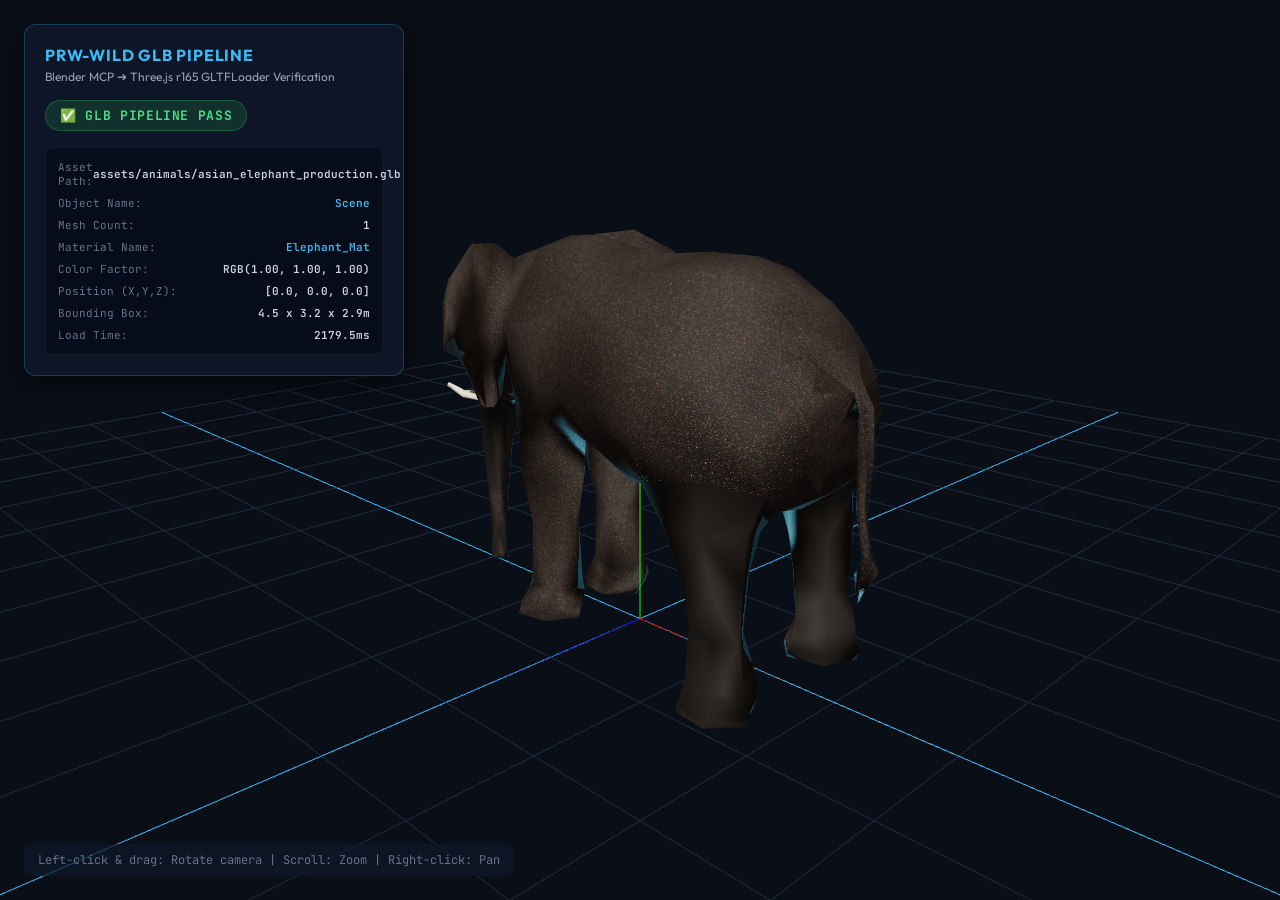
<file: src/prw_wild/web/static/elephant_test.html>
<!DOCTYPE html>
<html lang="en">
<head>
  <meta charset="UTF-8">
  <meta name="viewport" content="width=device-width, initial-scale=1.0">
  <title>PRW-Wild — Blender GLB Pipeline Verification</title>
  <link rel="preconnect" href="https://fonts.googleapis.com">
  <link rel="preconnect" href="https://fonts.gstatic.com" crossorigin>
  <link href="https://fonts.googleapis.com/css2?family=JetBrains+Mono:wght@400;600;700&family=Outfit:wght@400;600;700&display=swap" rel="stylesheet">
  <style>
    * {
      box-sizing: border-box;
      margin: 0;
      padding: 0;
    }
    body, html {
      width: 100%;
      height: 100%;
      overflow: hidden;
      background: #0a0e17;
      color: #e2e8f0;
      font-family: 'Outfit', sans-serif;
    }
    #viewportCanvas {
      width: 100%;
      height: 100%;
      display: block;
    }
    #hud {
      position: absolute;
      top: 24px;
      left: 24px;
      width: 380px;
      background: rgba(15, 23, 42, 0.88);
      backdrop-filter: blur(12px);
      border: 1px solid rgba(56, 189, 248, 0.25);
      border-radius: 12px;
      padding: 20px;
      box-shadow: 0 10px 30px rgba(0, 0, 0, 0.6);
      z-index: 100;
    }
    .hud-title {
      font-size: 16px;
      font-weight: 700;
      color: #38bdf8;
      letter-spacing: 0.05em;
      text-transform: uppercase;
      margin-bottom: 4px;
    }
    .hud-subtitle {
      font-size: 12px;
      color: #94a3b8;
      margin-bottom: 16px;
    }
    .status-badge {
      display: inline-flex;
      align-items: center;
      gap: 8px;
      padding: 6px 14px;
      border-radius: 9999px;
      font-size: 13px;
      font-weight: 700;
      font-family: 'JetBrains Mono', monospace;
      letter-spacing: 0.05em;
      margin-bottom: 16px;
    }
    .status-loading {
      background: rgba(234, 179, 8, 0.15);
      color: #facc15;
      border: 1px solid rgba(234, 179, 8, 0.3);
    }
    .status-success {
      background: rgba(34, 197, 94, 0.15);
      color: #4ade80;
      border: 1px solid rgba(34, 197, 94, 0.3);
    }
    .status-error {
      background: rgba(239, 68, 68, 0.15);
      color: #f87171;
      border: 1px solid rgba(239, 68, 68, 0.3);
    }
    .hud-details {
      font-family: 'JetBrains Mono', monospace;
      font-size: 11px;
      display: flex;
      flex-direction: column;
      gap: 8px;
      background: rgba(3, 7, 18, 0.6);
      border-radius: 8px;
      padding: 12px;
      border: 1px solid rgba(255, 255, 255, 0.06);
    }
    .detail-row {
      display: flex;
      justify-content: space-between;
      align-items: center;
    }
    .detail-label {
      color: #64748b;
    }
    .detail-value {
      color: #cbd5e1;
      font-weight: 600;
    }
    .value-highlight {
      color: #38bdf8;
    }
    #instructions {
      position: absolute;
      bottom: 24px;
      left: 24px;
      font-family: 'JetBrains Mono', monospace;
      font-size: 12px;
      color: #64748b;
      background: rgba(15, 23, 42, 0.7);
      padding: 8px 14px;
      border-radius: 6px;
      pointer-events: none;
    }
  </style>
</head>
<body>
  <div id="hud">
    <div class="hud-title">PRW-Wild GLB Pipeline</div>
    <div class="hud-subtitle">Blender MCP ➔ Three.js r165 GLTFLoader Verification</div>
    <div id="testStatus" class="status-badge status-loading">⏳ LOADING GLB...</div>
    <div class="hud-details">
      <div class="detail-row">
        <span class="detail-label">Asset Path:</span>
        <span class="detail-value" id="valAssetPath">assets/animals/asian_elephant_production.glb</span>
      </div>
      <div class="detail-row">
        <span class="detail-label">Object Name:</span>
        <span class="detail-value value-highlight" id="valObjectName">—</span>
      </div>
      <div class="detail-row">
        <span class="detail-label">Mesh Count:</span>
        <span class="detail-value" id="valMeshCount">—</span>
      </div>
      <div class="detail-row">
        <span class="detail-label">Material Name:</span>
        <span class="detail-value value-highlight" id="valMaterialName">—</span>
      </div>
      <div class="detail-row">
        <span class="detail-label">Color Factor:</span>
        <span class="detail-value" id="valColorFactor">—</span>
      </div>
      <div class="detail-row">
        <span class="detail-label">Position (X,Y,Z):</span>
        <span class="detail-value" id="valPosition">—</span>
      </div>
      <div class="detail-row">
        <span class="detail-label">Bounding Box:</span>
        <span class="detail-value" id="valBBox">—</span>
      </div>
      <div class="detail-row">
        <span class="detail-label">Load Time:</span>
        <span class="detail-value" id="valLoadTime">—</span>
      </div>
    </div>
  </div>

  <div id="instructions">Left-click & drag: Rotate camera | Scroll: Zoom | Right-click: Pan</div>
  <canvas id="viewportCanvas"></canvas>

  <!-- Vendor Three.js Stack -->
  <script src="vendor/three.min.js"></script>
  <script src="vendor/OrbitControls.js"></script>
  <script src="vendor/GLTFLoader.js"></script>

  <script>
    const canvas = document.getElementById('viewportCanvas');
    const statusEl = document.getElementById('testStatus');
    const startTime = performance.now();

    // Scene, Camera, Renderer
    const scene = new THREE.Scene();
    scene.background = new THREE.Color(0x0a0e17);

    // Grid helper for spatial reference
    const gridHelper = new THREE.GridHelper(20, 20, 0x38bdf8, 0x1e293b);
    gridHelper.position.y = 0;
    scene.add(gridHelper);

    // Coordinate axes helper (X=red, Y=green, Z=blue)
    const axesHelper = new THREE.AxesHelper(3);
    scene.add(axesHelper);

    // Lighting
    const ambientLight = new THREE.AmbientLight(0xffffff, 0.8);
    scene.add(ambientLight);

    const dirLight1 = new THREE.DirectionalLight(0xffffff, 1.5);
    dirLight1.position.set(5, 10, 7);
    scene.add(dirLight1);

    const dirLight2 = new THREE.DirectionalLight(0x38bdf8, 0.8);
    dirLight2.position.set(-5, -5, -5);
    scene.add(dirLight2);

    // Camera
    const camera = new THREE.PerspectiveCamera(45, window.innerWidth / window.innerHeight, 0.1, 1000);
    camera.position.set(6, 4, 6);

    // Renderer
    const renderer = new THREE.WebGLRenderer({ canvas, antialias: true, alpha: false });
    renderer.setSize(window.innerWidth, window.innerHeight);
    renderer.setPixelRatio(Math.min(window.devicePixelRatio, 2));
    renderer.toneMapping = THREE.ACESFilmicToneMapping;
    renderer.toneMappingExposure = 1.0;

    // Orbit Controls
    const controls = new THREE.OrbitControls(camera, canvas);
    controls.enableDamping = true;
    controls.dampingFactor = 0.05;
    controls.target.set(0, 1.5, 0); // Focus on the test cube's position

    window.addEventListener('resize', () => {
      camera.aspect = window.innerWidth / window.innerHeight;
      camera.updateProjectionMatrix();
      renderer.setSize(window.innerWidth, window.innerHeight);
    });

    // GLTF Loading
    const gltfPath = 'assets/animals/asian_elephant_production.glb';
    console.log('[GLB Test] Starting load of:', gltfPath);

    if (typeof THREE.GLTFLoader !== 'function') {
      const err = 'THREE.GLTFLoader is NOT defined or not loaded!';
      console.error('[GLB Test]', err);
      statusEl.className = 'status-badge status-error';
      statusEl.textContent = '❌ ' + err;
    } else {
      const loader = new THREE.GLTFLoader();
      loader.load(
        gltfPath,
        function (gltf) {
          const elapsed = (performance.now() - startTime).toFixed(1);
          console.log('[GLB Test] Successfully loaded GLB in ' + elapsed + 'ms', gltf);

          

          scene.add(gltf.scene);



          // Inspect loaded hierarchy
          let meshCount = 0;
          let testMesh = null;
          let matName = 'None';
          let colorFactor = 'N/A';

          gltf.scene.traverse((child) => {
            if (child.isMesh) {
              meshCount++;
              testMesh = child;
              if (child.material) {
                matName = child.material.name || 'Unnamed';
                if (child.material.color) {
                  const c = child.material.color;
                  colorFactor = `RGB(${c.r.toFixed(2)}, ${c.g.toFixed(2)}, ${c.b.toFixed(2)})`;
                }
              }
            }
          });

          const pos = gltf.scene.position;
          // Calculate bounding box
          const bbox = new THREE.Box3().setFromObject(gltf.scene);
          const size = new THREE.Vector3();
          bbox.getSize(size);

          // Update HUD
          statusEl.className = 'status-badge status-success';
          statusEl.textContent = '✅ GLB PIPELINE PASS';

          document.getElementById('valObjectName').textContent = gltf.scene.name || (testMesh ? testMesh.name : 'Scene');
          document.getElementById('valMeshCount').textContent = meshCount;
          document.getElementById('valMaterialName').textContent = matName;
          document.getElementById('valColorFactor').textContent = colorFactor;
          document.getElementById('valPosition').textContent = `[${testMesh ? testMesh.position.x.toFixed(1) : pos.x}, ${testMesh ? testMesh.position.y.toFixed(1) : pos.y}, ${testMesh ? testMesh.position.z.toFixed(1) : pos.z}]`;
          document.getElementById('valBBox').textContent = `${size.x.toFixed(1)} x ${size.y.toFixed(1)} x ${size.z.toFixed(1)}m`;
          document.getElementById('valLoadTime').textContent = elapsed + 'ms';

          if (gltf.animations && gltf.animations.length > 0) {
            mixer = new THREE.AnimationMixer(gltf.scene);
            const action = mixer.clipAction(gltf.animations[0]);
            action.play();
            console.log('[GLB Test] Playing animation:', gltf.animations[0].name);
          }

          // Set test result flag for automated verification
          window.__GLB_TEST_RESULT__ = {
            status: 'PASS',
            elapsedMs: elapsed,
            meshCount: meshCount,
            objectName: gltf.scene.name || (testMesh ? testMesh.name : 'Scene'),
            materialName: matName,
            colorFactor: colorFactor,
            size: [size.x, size.y, size.z],
            animations: (gltf.animations || []).map(a => a.name)
          };
        },
        function (xhr) {
          if (xhr.lengthComputable) {
            const percent = ((xhr.loaded / xhr.total) * 100).toFixed(0);
            statusEl.textContent = `⏳ DOWNLOADING ${percent}%...`;
          }
        },
        function (error) {
          console.error('[GLB Test] Failed to load GLB:', error);
          statusEl.className = 'status-badge status-error';
          statusEl.textContent = '❌ LOAD FAILED: ' + (error.message || 'Network/Parse Error');
          window.__GLB_TEST_RESULT__ = {
            status: 'FAIL',
            error: error.message || String(error)
          };
        }
      );
    }

    let mixer = null;
    const clock = new THREE.Clock();

    // Animation / Render loop
    function animate() {
      requestAnimationFrame(animate);
      const delta = clock.getDelta();
      if (mixer) mixer.update(delta);
      controls.update();
      renderer.render(scene, camera);
    }
    animate();
  </script>
</body>
</html>
</file>
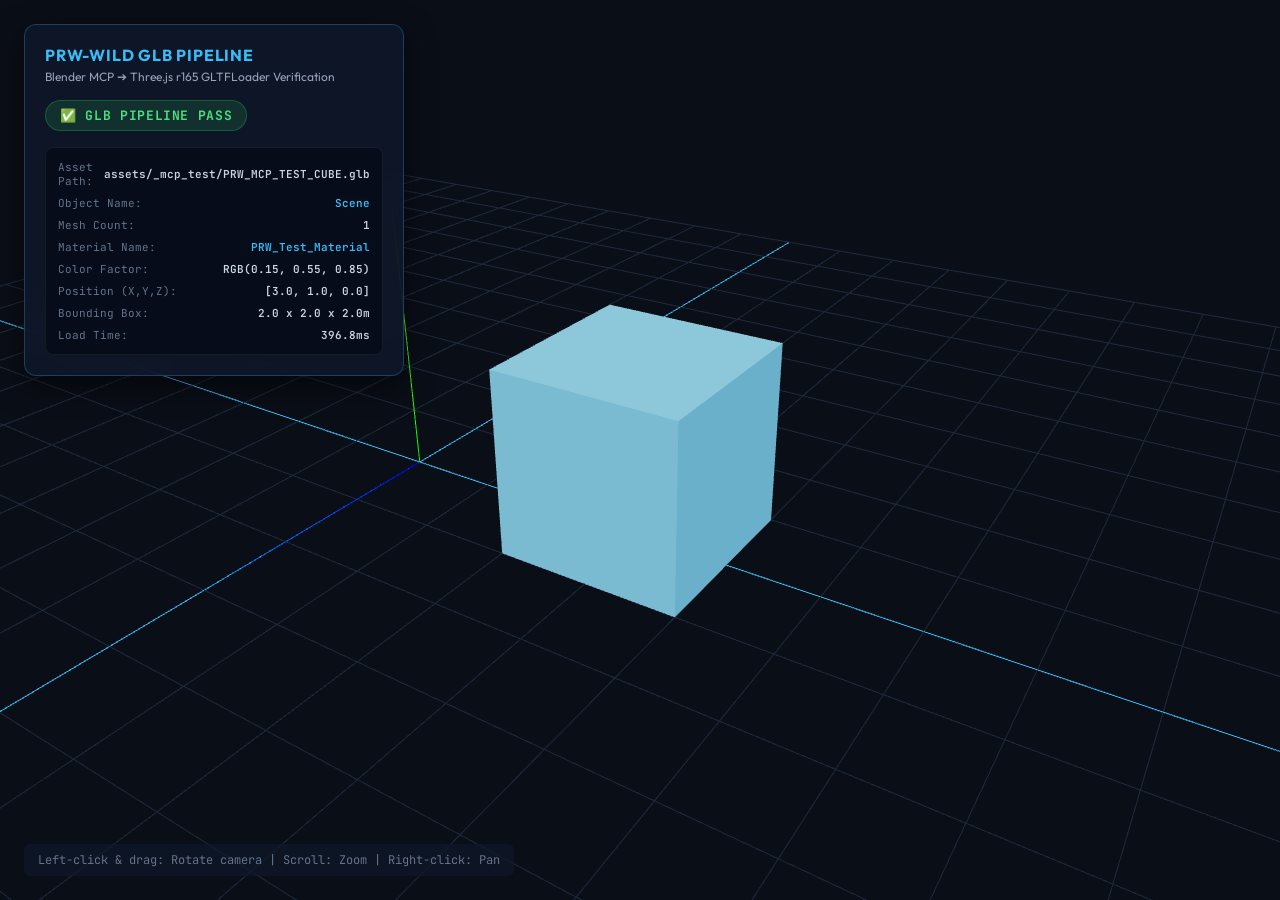
<file: src/prw_wild/web/static/glb_pipeline_test.html>
<!DOCTYPE html>
<html lang="en">
<head>
  <meta charset="UTF-8">
  <meta name="viewport" content="width=device-width, initial-scale=1.0">
  <title>PRW-Wild — Blender GLB Pipeline Verification</title>
  <link rel="preconnect" href="https://fonts.googleapis.com">
  <link rel="preconnect" href="https://fonts.gstatic.com" crossorigin>
  <link href="https://fonts.googleapis.com/css2?family=JetBrains+Mono:wght@400;600;700&family=Outfit:wght@400;600;700&display=swap" rel="stylesheet">
  <style>
    * {
      box-sizing: border-box;
      margin: 0;
      padding: 0;
    }
    body, html {
      width: 100%;
      height: 100%;
      overflow: hidden;
      background: #0a0e17;
      color: #e2e8f0;
      font-family: 'Outfit', sans-serif;
    }
    #viewportCanvas {
      width: 100%;
      height: 100%;
      display: block;
    }
    #hud {
      position: absolute;
      top: 24px;
      left: 24px;
      width: 380px;
      background: rgba(15, 23, 42, 0.88);
      backdrop-filter: blur(12px);
      border: 1px solid rgba(56, 189, 248, 0.25);
      border-radius: 12px;
      padding: 20px;
      box-shadow: 0 10px 30px rgba(0, 0, 0, 0.6);
      z-index: 100;
    }
    .hud-title {
      font-size: 16px;
      font-weight: 700;
      color: #38bdf8;
      letter-spacing: 0.05em;
      text-transform: uppercase;
      margin-bottom: 4px;
    }
    .hud-subtitle {
      font-size: 12px;
      color: #94a3b8;
      margin-bottom: 16px;
    }
    .status-badge {
      display: inline-flex;
      align-items: center;
      gap: 8px;
      padding: 6px 14px;
      border-radius: 9999px;
      font-size: 13px;
      font-weight: 700;
      font-family: 'JetBrains Mono', monospace;
      letter-spacing: 0.05em;
      margin-bottom: 16px;
    }
    .status-loading {
      background: rgba(234, 179, 8, 0.15);
      color: #facc15;
      border: 1px solid rgba(234, 179, 8, 0.3);
    }
    .status-success {
      background: rgba(34, 197, 94, 0.15);
      color: #4ade80;
      border: 1px solid rgba(34, 197, 94, 0.3);
    }
    .status-error {
      background: rgba(239, 68, 68, 0.15);
      color: #f87171;
      border: 1px solid rgba(239, 68, 68, 0.3);
    }
    .hud-details {
      font-family: 'JetBrains Mono', monospace;
      font-size: 11px;
      display: flex;
      flex-direction: column;
      gap: 8px;
      background: rgba(3, 7, 18, 0.6);
      border-radius: 8px;
      padding: 12px;
      border: 1px solid rgba(255, 255, 255, 0.06);
    }
    .detail-row {
      display: flex;
      justify-content: space-between;
      align-items: center;
    }
    .detail-label {
      color: #64748b;
    }
    .detail-value {
      color: #cbd5e1;
      font-weight: 600;
    }
    .value-highlight {
      color: #38bdf8;
    }
    #instructions {
      position: absolute;
      bottom: 24px;
      left: 24px;
      font-family: 'JetBrains Mono', monospace;
      font-size: 12px;
      color: #64748b;
      background: rgba(15, 23, 42, 0.7);
      padding: 8px 14px;
      border-radius: 6px;
      pointer-events: none;
    }
  </style>
</head>
<body>
  <div id="hud">
    <div class="hud-title">PRW-Wild GLB Pipeline</div>
    <div class="hud-subtitle">Blender MCP ➔ Three.js r165 GLTFLoader Verification</div>
    <div id="testStatus" class="status-badge status-loading">⏳ LOADING GLB...</div>
    <div class="hud-details">
      <div class="detail-row">
        <span class="detail-label">Asset Path:</span>
        <span class="detail-value" id="valAssetPath">assets/_mcp_test/PRW_MCP_TEST_CUBE.glb</span>
      </div>
      <div class="detail-row">
        <span class="detail-label">Object Name:</span>
        <span class="detail-value value-highlight" id="valObjectName">—</span>
      </div>
      <div class="detail-row">
        <span class="detail-label">Mesh Count:</span>
        <span class="detail-value" id="valMeshCount">—</span>
      </div>
      <div class="detail-row">
        <span class="detail-label">Material Name:</span>
        <span class="detail-value value-highlight" id="valMaterialName">—</span>
      </div>
      <div class="detail-row">
        <span class="detail-label">Color Factor:</span>
        <span class="detail-value" id="valColorFactor">—</span>
      </div>
      <div class="detail-row">
        <span class="detail-label">Position (X,Y,Z):</span>
        <span class="detail-value" id="valPosition">—</span>
      </div>
      <div class="detail-row">
        <span class="detail-label">Bounding Box:</span>
        <span class="detail-value" id="valBBox">—</span>
      </div>
      <div class="detail-row">
        <span class="detail-label">Load Time:</span>
        <span class="detail-value" id="valLoadTime">—</span>
      </div>
    </div>
  </div>

  <div id="instructions">Left-click & drag: Rotate camera | Scroll: Zoom | Right-click: Pan</div>
  <canvas id="viewportCanvas"></canvas>

  <!-- Vendor Three.js Stack -->
  <script src="vendor/three.min.js"></script>
  <script src="vendor/OrbitControls.js"></script>
  <script src="vendor/GLTFLoader.js"></script>

  <script>
    const canvas = document.getElementById('viewportCanvas');
    const statusEl = document.getElementById('testStatus');
    const startTime = performance.now();

    // Scene, Camera, Renderer
    const scene = new THREE.Scene();
    scene.background = new THREE.Color(0x0a0e17);

    // Grid helper for spatial reference
    const gridHelper = new THREE.GridHelper(20, 20, 0x38bdf8, 0x1e293b);
    gridHelper.position.y = 0;
    scene.add(gridHelper);

    // Coordinate axes helper (X=red, Y=green, Z=blue)
    const axesHelper = new THREE.AxesHelper(3);
    scene.add(axesHelper);

    // Lighting
    const ambientLight = new THREE.AmbientLight(0xffffff, 0.8);
    scene.add(ambientLight);

    const dirLight1 = new THREE.DirectionalLight(0xffffff, 1.5);
    dirLight1.position.set(5, 10, 7);
    scene.add(dirLight1);

    const dirLight2 = new THREE.DirectionalLight(0x38bdf8, 0.8);
    dirLight2.position.set(-5, -5, -5);
    scene.add(dirLight2);

    // Camera
    const camera = new THREE.PerspectiveCamera(45, window.innerWidth / window.innerHeight, 0.1, 1000);
    camera.position.set(8, 6, 8);

    // Renderer
    const renderer = new THREE.WebGLRenderer({ canvas, antialias: true, alpha: false });
    renderer.setSize(window.innerWidth, window.innerHeight);
    renderer.setPixelRatio(Math.min(window.devicePixelRatio, 2));
    renderer.toneMapping = THREE.ACESFilmicToneMapping;
    renderer.toneMappingExposure = 1.0;

    // Orbit Controls
    const controls = new THREE.OrbitControls(camera, canvas);
    controls.enableDamping = true;
    controls.dampingFactor = 0.05;
    controls.target.set(3, 1, 0); // Focus on the test cube's position

    window.addEventListener('resize', () => {
      camera.aspect = window.innerWidth / window.innerHeight;
      camera.updateProjectionMatrix();
      renderer.setSize(window.innerWidth, window.innerHeight);
    });

    // GLTF Loading
    const gltfPath = 'assets/_mcp_test/PRW_MCP_TEST_CUBE.glb';
    console.log('[GLB Test] Starting load of:', gltfPath);

    if (typeof THREE.GLTFLoader !== 'function') {
      const err = 'THREE.GLTFLoader is NOT defined or not loaded!';
      console.error('[GLB Test]', err);
      statusEl.className = 'status-badge status-error';
      statusEl.textContent = '❌ ' + err;
    } else {
      const loader = new THREE.GLTFLoader();
      loader.load(
        gltfPath,
        function (gltf) {
          const elapsed = (performance.now() - startTime).toFixed(1);
          console.log('[GLB Test] Successfully loaded GLB in ' + elapsed + 'ms', gltf);

          scene.add(gltf.scene);

          // Inspect loaded hierarchy
          let meshCount = 0;
          let testMesh = null;
          let matName = 'None';
          let colorFactor = 'N/A';

          gltf.scene.traverse((child) => {
            if (child.isMesh) {
              meshCount++;
              testMesh = child;
              if (child.material) {
                matName = child.material.name || 'Unnamed';
                if (child.material.color) {
                  const c = child.material.color;
                  colorFactor = `RGB(${c.r.toFixed(2)}, ${c.g.toFixed(2)}, ${c.b.toFixed(2)})`;
                }
              }
            }
          });

          const pos = gltf.scene.position;
          // Calculate bounding box
          const bbox = new THREE.Box3().setFromObject(gltf.scene);
          const size = new THREE.Vector3();
          bbox.getSize(size);

          // Update HUD
          statusEl.className = 'status-badge status-success';
          statusEl.textContent = '✅ GLB PIPELINE PASS';

          document.getElementById('valObjectName').textContent = gltf.scene.name || (testMesh ? testMesh.name : 'Scene');
          document.getElementById('valMeshCount').textContent = meshCount;
          document.getElementById('valMaterialName').textContent = matName;
          document.getElementById('valColorFactor').textContent = colorFactor;
          document.getElementById('valPosition').textContent = `[${testMesh ? testMesh.position.x.toFixed(1) : pos.x}, ${testMesh ? testMesh.position.y.toFixed(1) : pos.y}, ${testMesh ? testMesh.position.z.toFixed(1) : pos.z}]`;
          document.getElementById('valBBox').textContent = `${size.x.toFixed(1)} x ${size.y.toFixed(1)} x ${size.z.toFixed(1)}m`;
          document.getElementById('valLoadTime').textContent = elapsed + 'ms';

          // Set test result flag for automated verification
          window.__GLB_TEST_RESULT__ = {
            status: 'PASS',
            elapsedMs: elapsed,
            meshCount: meshCount,
            objectName: gltf.scene.name || (testMesh ? testMesh.name : 'Scene'),
            materialName: matName,
            colorFactor: colorFactor,
            size: [size.x, size.y, size.z]
          };
        },
        function (xhr) {
          if (xhr.lengthComputable) {
            const percent = ((xhr.loaded / xhr.total) * 100).toFixed(0);
            statusEl.textContent = `⏳ DOWNLOADING ${percent}%...`;
          }
        },
        function (error) {
          console.error('[GLB Test] Failed to load GLB:', error);
          statusEl.className = 'status-badge status-error';
          statusEl.textContent = '❌ LOAD FAILED: ' + (error.message || 'Network/Parse Error');
          window.__GLB_TEST_RESULT__ = {
            status: 'FAIL',
            error: error.message || String(error)
          };
        }
      );
    }

    // Animation / Render loop
    function animate() {
      requestAnimationFrame(animate);
      controls.update();
      renderer.render(scene, camera);
    }
    animate();
  </script>
</body>
</html>
</file>
